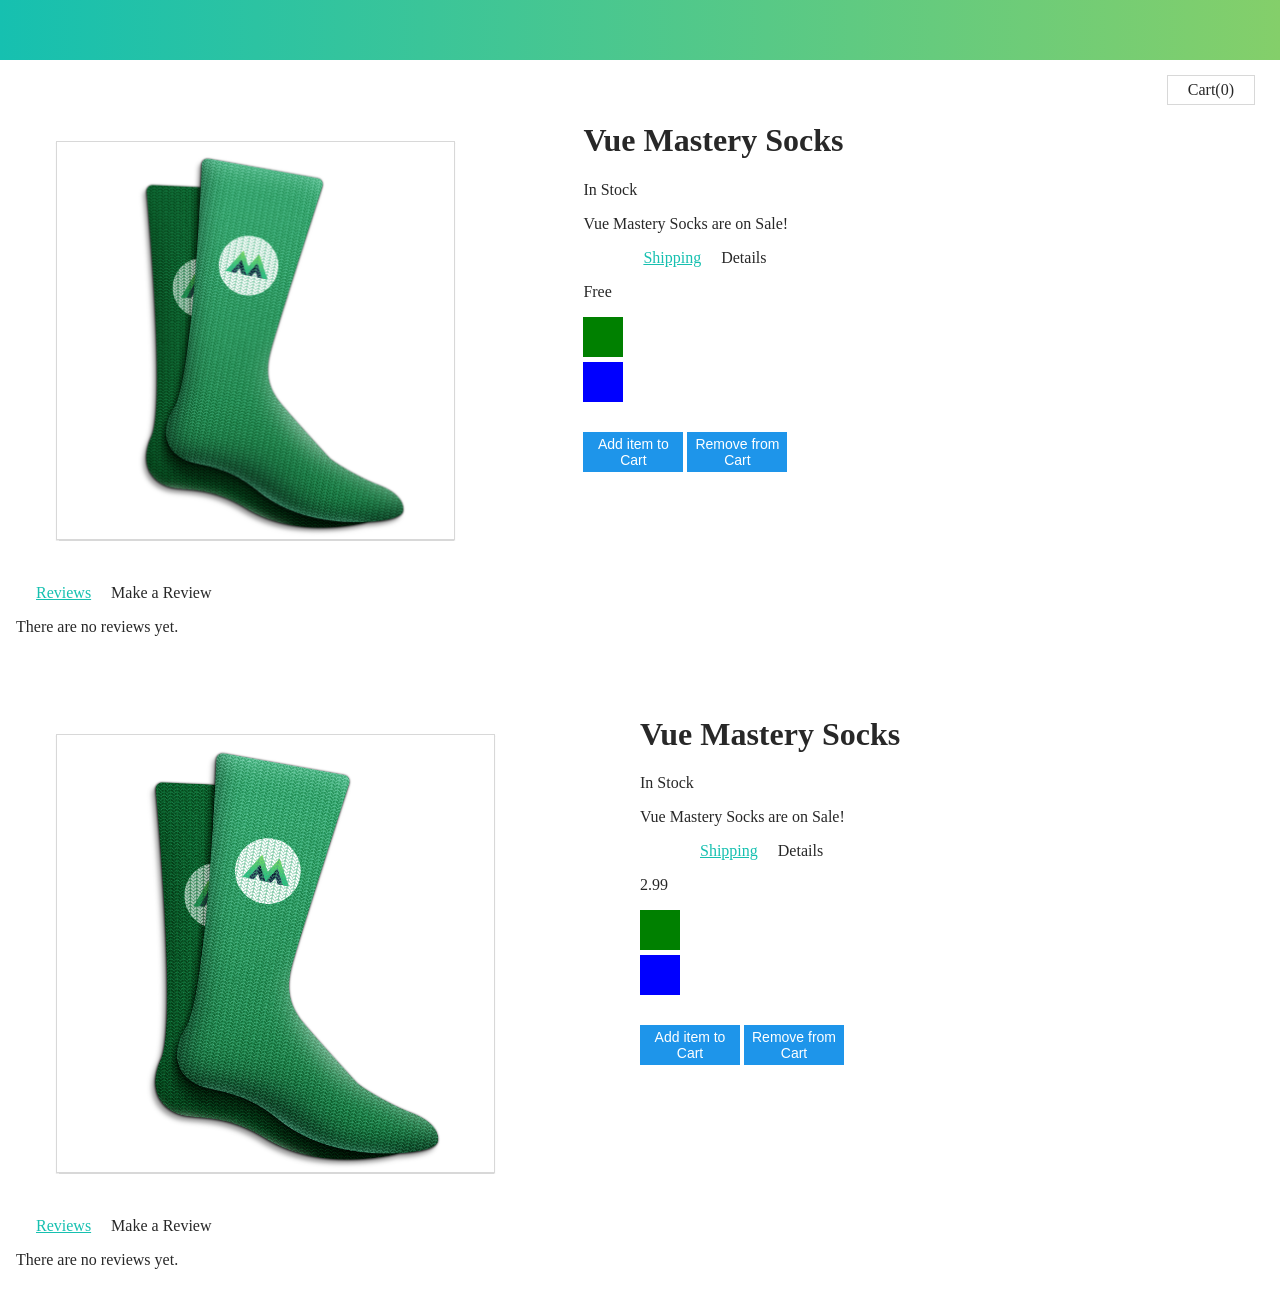
<file: 01_intro-to-vue-project_vue-mastery/index.html>
<!DOCTYPE html>
<html lang="en">
<head>
    <meta charset="UTF-8">
    <meta http-equiv="X-UA-Compatible" content="IE=edge">
    <meta name="viewport" content="width=device-width, initial-scale=1.0">
    <title>Document</title>
    <link rel="stylesheet" href="styles.css">
</head>
<body>

<div class="nav-bar"></div>

<div id="app">

    <div class="cart">Cart({{ cart.length }})</div>
    <product :premium="premium" @add-to-cart="updateCart" @remove-from-cart="removeFromCart"></product>
    <product @add-to-cart="updateCart" @remove-from-cart="removeFromCart"></product>

</div>

<!--<script src="https://cdn.jsdelivr.net/npm/vue@2.5.13/dist/vue.js"></script>-->
<script src="assets/vue.js"></script>
<script src="main.js"></script>
</body>
</html>
</file>
<file: 01_intro-to-vue-project_vue-mastery/styles.css>
body {
  font-family: tahoma;
  color: #282828;
  margin: 0px;
}

.nav-bar {
  background: linear-gradient(-90deg, #84cf6a, #16c0b0);
  height: 60px;
  margin-bottom: 15px;
}

.product {
  display: flex;
  flex-flow: wrap;
  padding: 1rem;
}

img {
  border: 1px solid #d8d8d8;
  width: 70%;
  margin: 40px;
  box-shadow: 0px 0.5px 1px #d8d8d8;
}

.product-image {
  width: 80%;
}

.product-image,
.product-info {
  margin-top: 10px;
  width: 50%;
}

.color-box {
  width: 40px;
  height: 40px;
  margin-top: 5px;
}

.cart {
  margin-right: 25px;
  float: right;
  border: 1px solid #d8d8d8;
  padding: 5px 20px;
}

button {
  margin-top: 30px;
  border: none;
  background-color: #1e95ea;
  color: white;
  height: 40px;
  width: 100px;
  font-size: 14px;
}

.disabledButton {
  background-color: #d8d8d8;
}

.review-form {
  width: 400px;
  padding: 20px;
  margin: 40px;
  border: 1px solid #d8d8d8;
}

input {
  width: 100%;
  height: 25px;
  margin-bottom: 20px;
}

textarea {
  width: 100%;
  height: 60px;
}

.tab {
  margin-left: 20px;
  cursor: pointer;
}

.activeTab {
  color: #16c0b0;
  text-decoration: underline;
}

.outOfStock {
  text-decoration: line-through;
}
</file>
